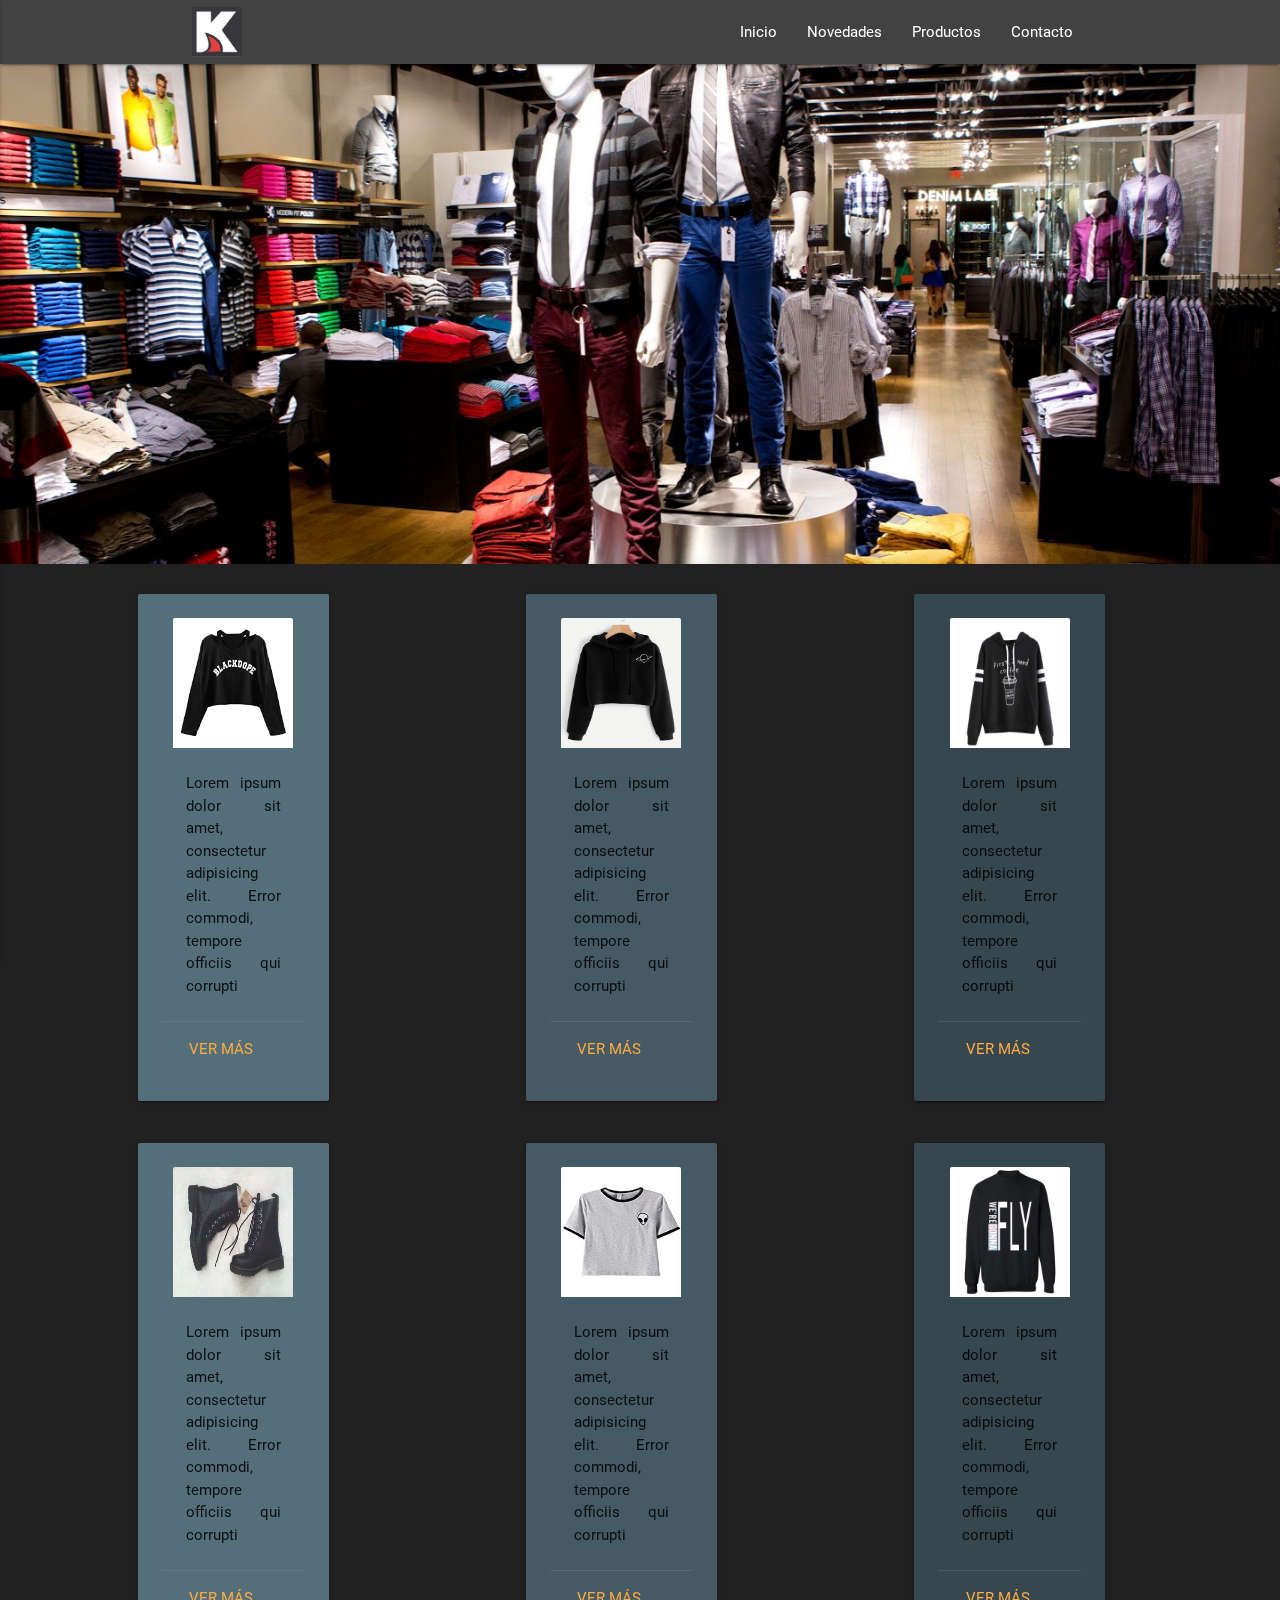
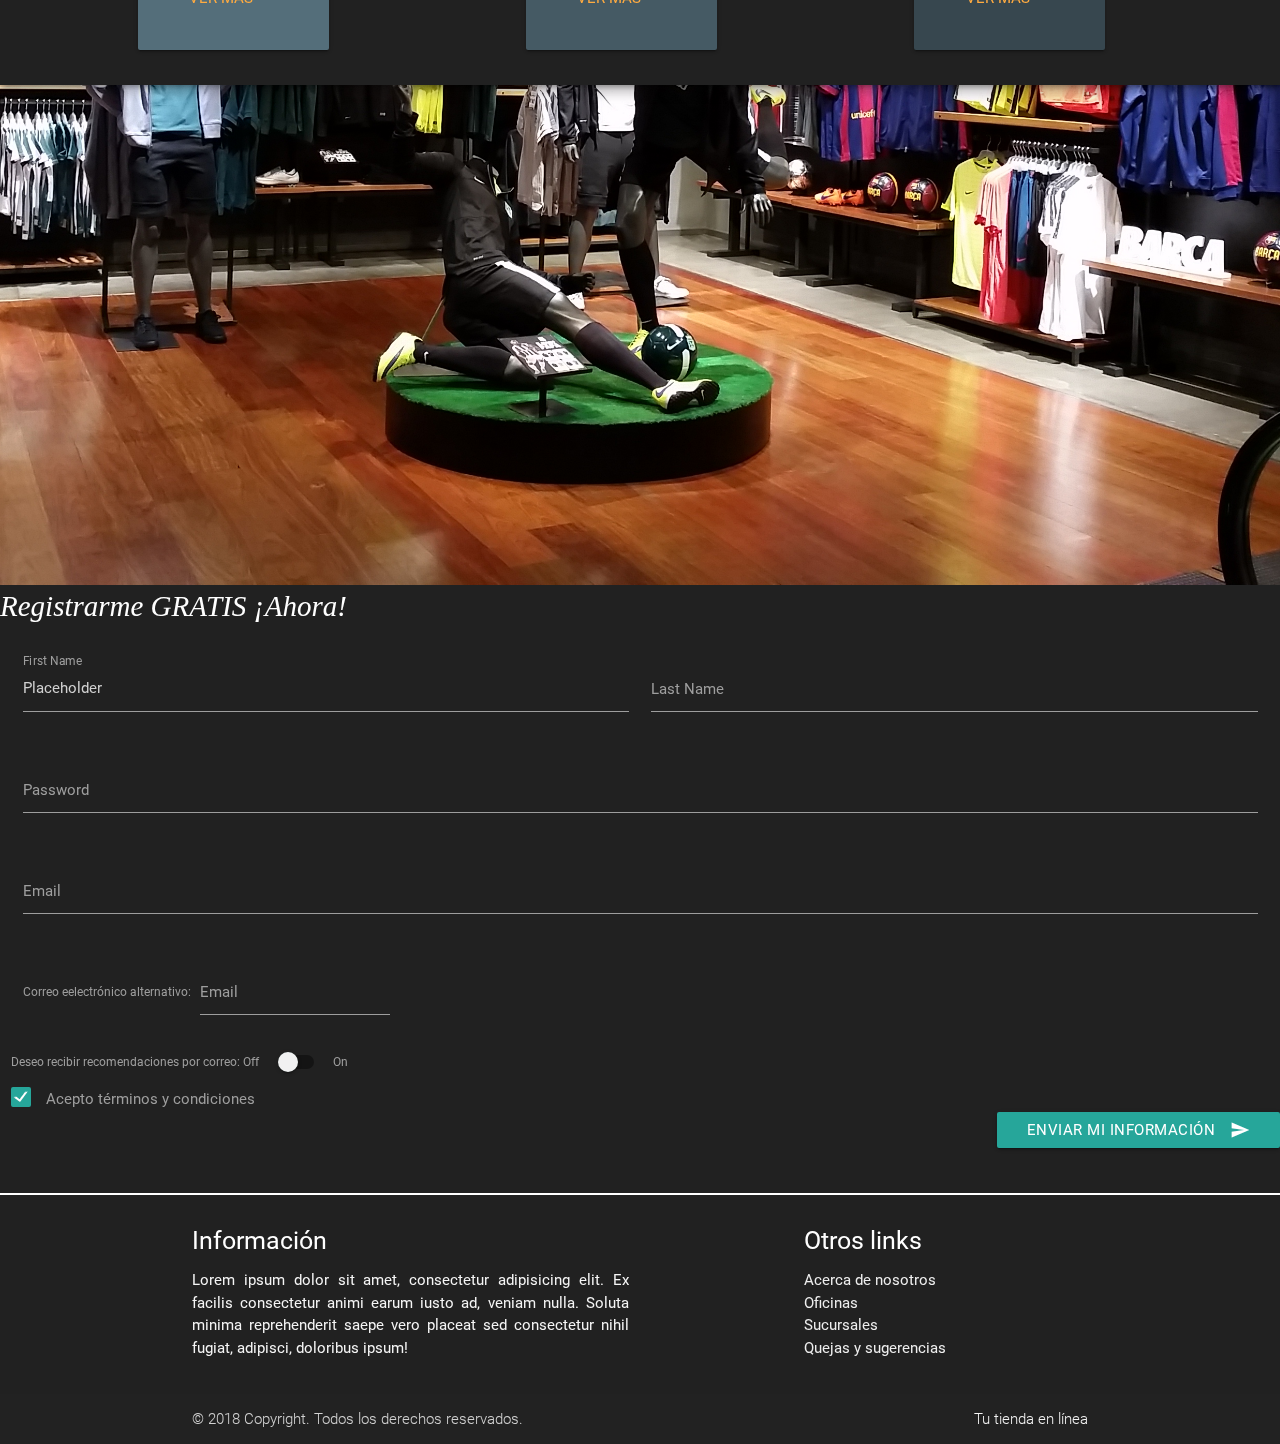
<file: tareaJueves/index.html>
<!DOCTYPE html>
  <html>
    <head>

      <meta charset="UTF-8">
      <!--Import Google Icon Font-->
      <link href="https://fonts.googleapis.com/icon?family=Material+Icons" rel="stylesheet">
      <!--Import materialize.css-->
      <link type="text/css" rel="stylesheet" href="css/materialize.min.css"  media="screen,projection"/>
      <link rel="stylesheet" href="css/style.css">

      <!--Let browser know website is optimized for mobile-->
      <meta name="viewport" content="width=device-width, initial-scale=1.0"/>
      <link rel="shortcut icon" type="image/png" href="img/logo.jpg">
    </head>

    <body>

      <nav class="grey darken-3">
        <div class="nav-wrapper container ">
          <a href="#!" class="brand-logo"><img id= "logoEmpresa" src="img/logo.jpg" alt="logo de la empresa"></a>
          <a href="#" data-activates="mobile-demo" class="button-collapse"><i class="material-icons">menu</i></a>
          <ul class="right hide-on-med-and-down">
            <li><a href="sass.html">Inicio</a></li>
            <li><a href="badges.html">Novedades</a></li>
            <li><a href="collapsible.html">Productos</a></li>
            <li><a href="mobile.html">Contacto</a></li>
          </ul>
          <ul class="side-nav" id="mobile-demo">
            <li><a href="sass.html">Inicio</a></li>
            <li><a href="badges.html">Novedades</a></li>
            <li><a href="collapsible.html">Productos</a></li>
            <li><a href="mobile.html">Contacto</a></li>
          </ul>
        </div>
      </nav>


      <div class="parallax-container">
        <div class="parallax"><img  height="950px" src="img/foto1.jpg"></div>
      </div>

      <div class="row z-depth-4 grey darken-4" align="center"  id=tarjetasInfo>
      <br>
        <div class="col s12 m4">
          
          <div class="row">
            <div class="col s12 m7">
              <div class="card card-panel hoverable blue-grey darken-1">
                <div class="card-image">
                  <img src="img/c1.jpg" align="center" id="delimitaFotosRopa">
                  <span class="card-title"></span>
                </div>
                <div class="card-content">
                  <p align="justify">Lorem ipsum dolor sit amet, consectetur adipisicing elit. Error commodi, tempore officiis qui corrupti</p>
                </div>
                <div class="card-action">
                  <a href="#">Ver más</a>
                </div>
              </div>
            </div>
          </div>
                
        </div>
                

        <div class="col s12 m4">
          <div class="row">
            <div class="col s12 m7">
              <div class="card card-panel hoverable blue-grey darken-2">
                <div class="card-image">
                  <img src="img/c2.jpg" id="delimitaFotosRopa">
                  <span class="card-title"></span>
                </div>
                <div class="card-content">
                  <p align="justify">Lorem ipsum dolor sit amet, consectetur adipisicing elit. Error commodi, tempore officiis qui corrupti</p>
                </div>
                <div class="card-action">
                  <a href="#">Ver más</a>
                </div>
              </div>
            </div>
          </div>
        </div>

        <div class="col s12 m4">
          <div class="row">
            <div class="col s12 m7">
              <div class="card card-panel blue-grey darken-3">
                <div class="card-image">
                  <img src="img/c3.jpg" id="delimitaFotosRopa">
                  <span class="card-title"></span>
                </div>
                <div class="card-content">
                  <p align="justify">Lorem ipsum dolor sit amet, consectetur adipisicing elit. Error commodi, tempore officiis qui corrupti</p>
                </div>
                <div class="card-action">
                  <a href="#">Ver más</a>
                </div>
              </div>
            </div>
          </div>
        </div>

        <div class="col s12 m4">
          <div class="row">
            <div class="col s12 m7">
              <div class="card card-panel hoverable blue-grey darken-1">
                <div class="card-image">
                  <img src="img/c4.jpg" id="delimitaFotosRopa">
                  <span class="card-title"></span>
                </div>
                <div class="card-content">
                  <p align="justify">Lorem ipsum dolor sit amet, consectetur adipisicing elit. Error commodi, tempore officiis qui corrupti</p>
                </div>
                <div class="card-action">
                  <a href="#">Ver más</a>
                </div>
              </div>
            </div>
          </div>
        </div>

        <div class="col s12 m4">
          <div class="row">
            <div class="col s12 m7">
              <div class="card card-panel hoverable blue-grey darken-2">
                <div class="card-image">
                  <img src="img/c5.jpg" id="delimitaFotosRopa">
                  <span class="card-title"></span>
                </div>
                <div class="card-content">
                  <p align="justify">Lorem ipsum dolor sit amet, consectetur adipisicing elit. Error commodi, tempore officiis qui corrupti</p>
                </div>
                <div class="card-action">
                  <a href="#">Ver más</a>
                </div>
              </div>
            </div>
          </div>
        </div>

        <div class="col s12 m4">
          <div class="row">
            <div class="col s12 m7">
              <div class="card card-panel hoverable blue-grey darken-3">
                <div class="card-image">
                  <img src="img/c6.jpg" id="delimitaFotosRopa">
                  <span class="card-title"></span>
                </div>
                <div class="card-content">
                  <p align="justify">Lorem ipsum dolor sit amet, consectetur adipisicing elit. Error commodi, tempore officiis qui corrupti</p>
                </div>
                <div class="card-action">
                  <a href="#">Ver más</a>
                </div>
              </div>
            </div>
          </div>
        </div>
      
      </div>
    
    <div class="parallax-container subirfoto" >
        <div class="parallax"><img  height="950px" src="img/foto2.jpg"></div>
    </div>

    <div class="row grey  darken-4">
      <span id="registro">Registrarme GRATIS ¡Ahora!</span>
      <br>
      <br>
       <form class="col s12">
         <div class="row">
           <div class="input-field col s6">
             <input placeholder="Placeholder" id="first_name" type="text" class="validate">
             <label for="first_name">First Name</label>
           </div>
           <div class="input-field col s6">
             <input id="last_name" type="text" class="validate">
             <label for="last_name">Last Name</label>
           </div>
         </div>
         <div class="row">
           <div class="input-field col s12">
             <input id="password" type="password" class="validate">
             <label for="password">Password</label>
           </div>
         </div>
         <div class="row">
           <div class="input-field col s12">
             <input id="email" type="email" class="validate">
             <label for="email">Email</label>
           </div>
         </div>
         <div class="row">
           <div class="col s12">
             <label for="last_name">Correo eelectrónico alternativo:</label>
             <div class="input-field inline">
               <input id="email" type="email" class="validate">
               <label for="email" data-error="wrong" data-success="right">Email</label>
             </div>
           </div>
         </div>
        
        <div class="switch">
          <label for="filled-in-box">Deseo recibir recomendaciones por correo:    </label>
            <label>
              Off
              <input type="checkbox">
              <span class="lever"></span>
              On
            </label>
          </div>
        <p>
              <input type="checkbox" class="filled-in" id="filled-in-box" checked="checked" />
              <label for="filled-in-box">Acepto términos y condiciones</label>
        </p>

       </form>
       <div align="right">
         <button class="btn waves-effect waves-light" type="submit" name="action">Enviar mi información
           <i class="material-icons right">send</i>
        </button>
       </div>
       <br><br>
     </div>


    <footer class="page-footer grey darken-4" id="footerMove">
      <div class="container">
        <div class="row">
          <div class="col l6 s12">
            <h5 class="white-text">Información</h5>
            <p class="grey-text text-lighten-4" align="justify">Lorem ipsum dolor sit amet, consectetur adipisicing elit. Ex facilis consectetur animi earum iusto ad, veniam nulla. Soluta minima reprehenderit saepe vero placeat sed consectetur nihil fugiat, adipisci, doloribus ipsum!</p>
          </div>
          <div class="col l4 offset-l2 s12">
            <h5 class="white-text">Otros links</h5>
            <ul>
              <li><a class="grey-text text-lighten-3" href="#!">Acerca de nosotros</a></li>
              <li><a class="grey-text text-lighten-3" href="#!">Oficinas</a></li>
              <li><a class="grey-text text-lighten-3" href="#!">Sucursales</a></li>
              <li><a class="grey-text text-lighten-3" href="#!">Quejas y sugerencias</a></li>
            </ul>
          </div>
        </div>
      </div>
      <div class="footer-copyright">
        <div class="container">
        © 2018 Copyright. Todos los derechos reservados.
        <a class="grey-text text-lighten-4 right" href="#!">Tu tienda en línea</a>
        </div>
      </div>
    </footer>
          




      <!--Import jQuery before materialize.js-->
      <script type="text/javascript" src="https://code.jquery.com/jquery-3.2.1.min.js"></script>
      <script type="text/javascript" src="js/materialize.min.js"></script>
      <script> $(".button-collapse").sideNav();</script>
      <script>$(document).ready(function(){$('.parallax').parallax();});</script>
      <script>
        $(document).ready(function() {
    $('select').material_select();
  });
      </script>
    </body>
  </html>
</file>
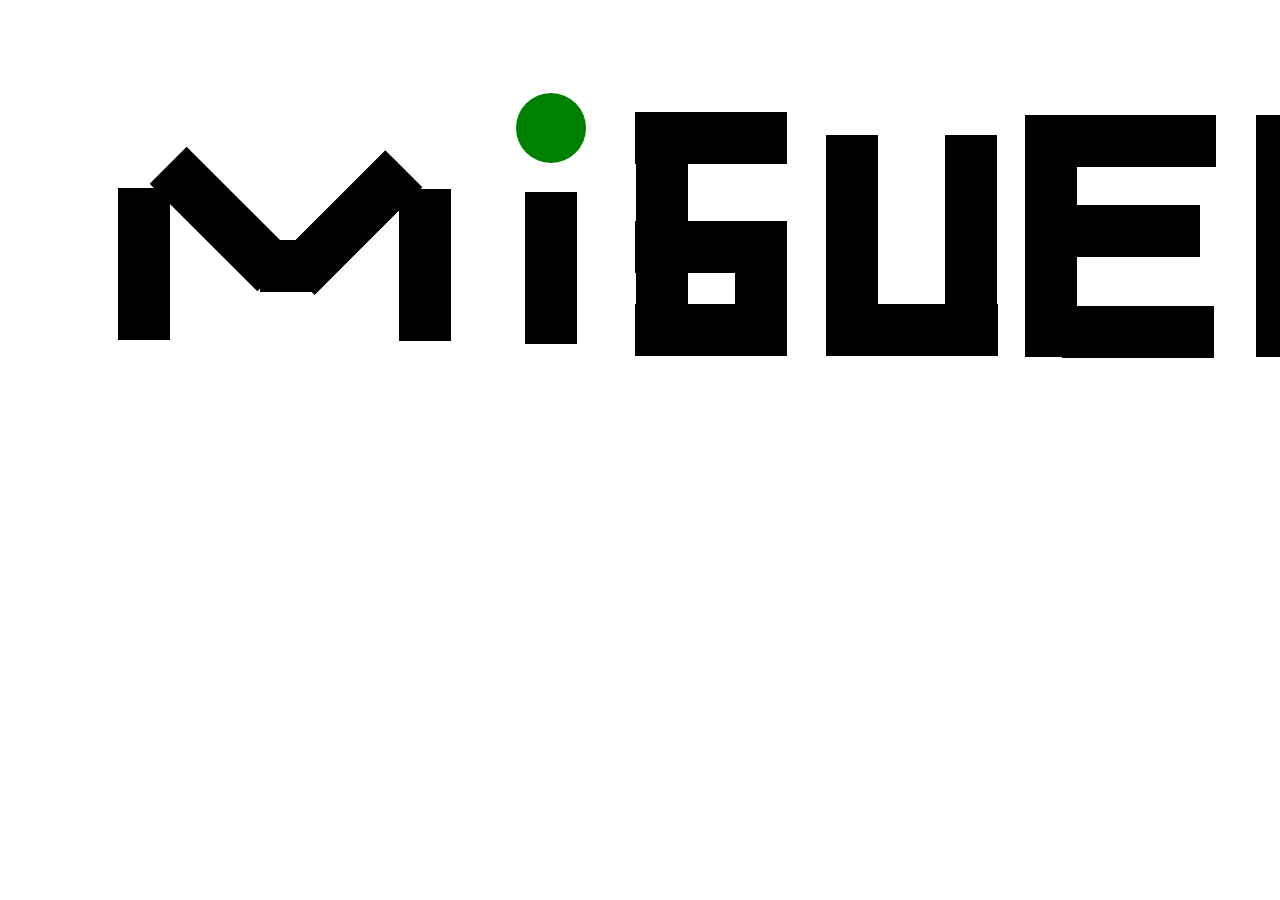
<file: tareaLunes/figuras/index.html>
<!DOCTYPE html>
<html lang="en">
<head>
	<meta charset="UTF-8">
	<title>Document</title>
	<link rel="stylesheet" href="css/style.css">
</head>
<body>

	<!--
	<div class="cuadrado"></div>
	<div class="rectangulo"></div>
	<br>
	<br>
	<br>
	<div class="rombo"></div> 
	<br>
	<div class="triangulo"></div>
	<br>
	<div class="paralelogramo"></div>
	<br>
	<div class="circulo"></div>
	<br>
	<div class="semicirculo"></div>
	<div class="pacman"></div>-->
	


	<br>
	<br>
	<br>
	<br>
	<br>
	<br>
	<br>
	<br>
	<br>
	<br>

<div>
	
<div class="rectangulo letraM1" >
		
	<div class="rectangulo letraM3"> 

	<div class="rectangulo letraM2"> 
	<div class="rectangulo letraM4">
	<div class="rectangulo letraM5">
	
	</div>
	</div>
	</div>
	<div class= "rectangulo letraI">
	<div class="circulo puntoCirculo">	
	</div>
	<div class="rectangulo letraG1">
		<div class="rectangulo letraG3"> 
	</div>
	</div>
	<div class="rectangulo letraG2">
	</div>
	<div class="rectangulo letraG4">
	</div>
	<div class="rectangulo letraG5">
	</div>
	<div class="rectangulo letraU1">

	<div class="rectangulo letraU3">
	</div>
	<div class="rectangulo letraU2">
	</div>
	<div class="rectangulo letraE1">
		
</div>
	<div class="rectangulo letraE3"> 
</div>
	<div class="rectangulo letraE2">
</div>
	<div class="rectangulo letraE4"> 
</div>
	<div class="rectangulo letraL1"> 
</div>
	<div class="rectangulo letraL2"> 
</div>
</div>
</div>
</div>
</div>
</div>
 <br>
 <br>
 <br>
 <br>
 <br>
 <br>

			




	
	

	

</body>
</html>
</file>
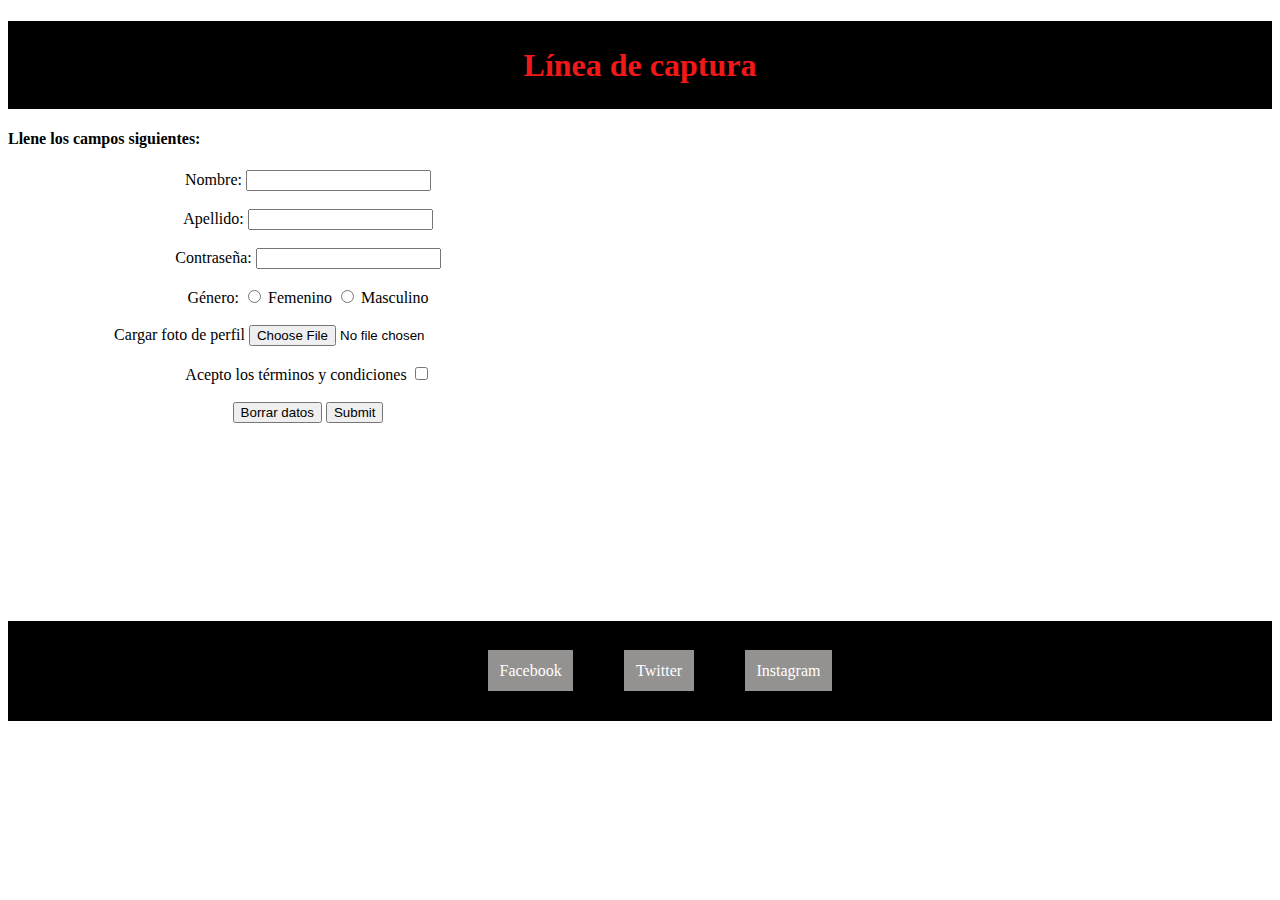
<file: tareaLunes/formulario/index.html>
<!DOCTYPE html>
<html lang="es">
<head>
	<meta charset="UTF-8">
	<title>Formularios</title>
	<link rel="stylesheet" href="css/style.css">
</head>
<body>
	<form>
	<h1>Línea de captura</h1>

	<h4>Llene los campos siguientes:</h4>

	<!-- input: son  elementos de formulario
			text: ingresa texto sin  formato específico-->
	<div class= "formulario">
		<span>Nombre: </span> <input type="text"><br> <br>
		<span>Apellido: </span> <input type="text"><br> <br>
		<span>Contraseña: </span> <input type="password"><br> <br>

		
		<div>
			<span>Género: </span>
			<input type="radio"  value= "Femenino" name="genero"> <span>Femenino</span>
			<input type="radio"  value= "Masculino" name="genero"> <span>Masculino</span>
		</div> <br>

		<span>Cargar foto de perfil</span> <input type="file" name="foto" accept".jpg"> <br> <br>
		<span>Acepto los términos y condiciones</span> <input type="checkbox" name="terminos"> <br> <br>
		<input type="reset" name="limpiar" value="Borrar datos"> 
		<input type="submit"> <br> <br>

	</div>
	<br>
	<br>
	<br>
	<br>
	<br>
	<br>
	<br>
	<br>
	<br>
	<br>
		<div class="footer">
			<ul>
				<li><a href="https://es-la.facebook.com/">Facebook</a></li>
				<li><a href="https://twitter.com/">Twitter</a></li>
				<li><a href="https://www.instagram.com/">Instagram</a></li>
			</ul>
		<div>



</form>
</body>
</html>
</file>
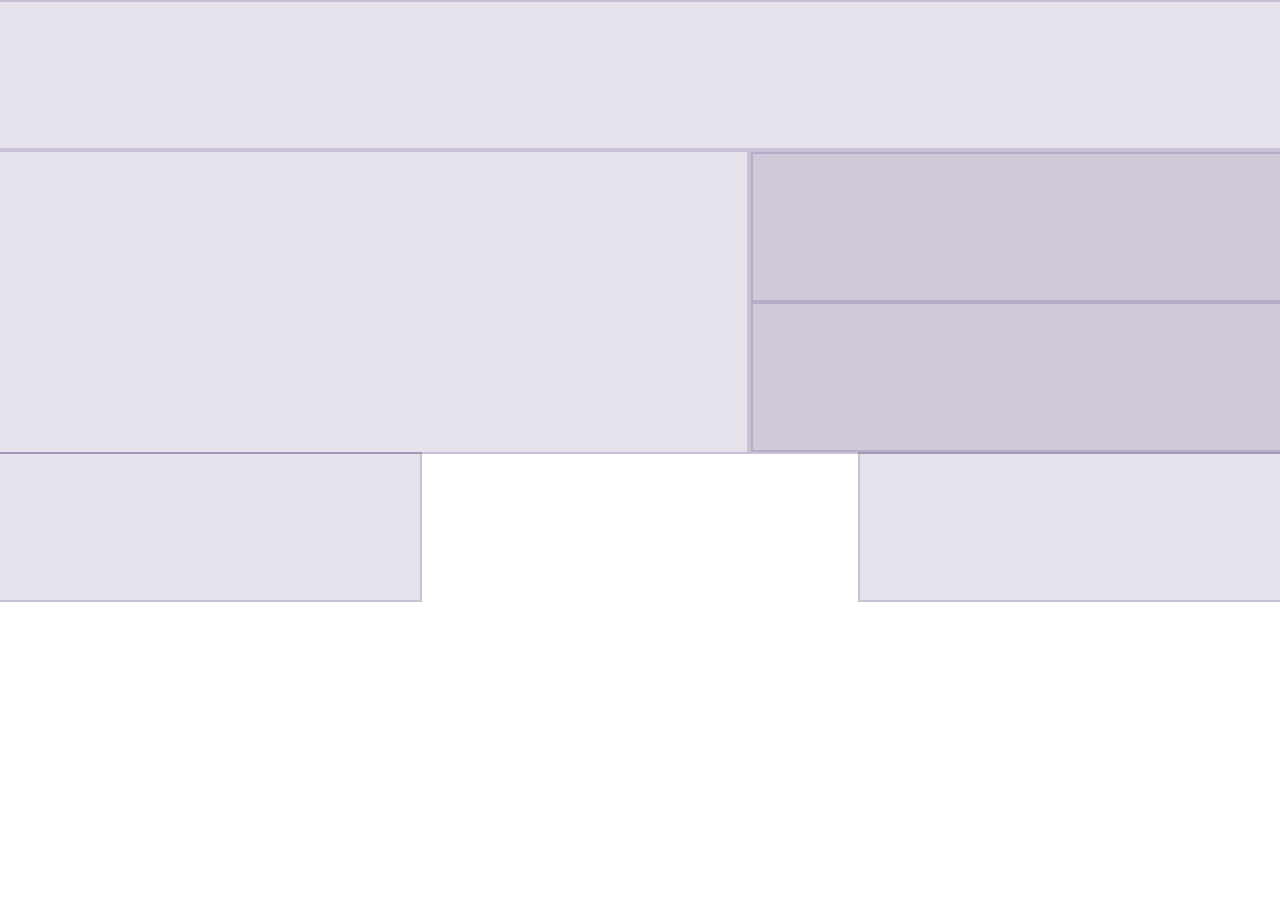
<file: tareaMiercoles/ExamenMIERCOLES/index.html>
<!DOCTYPE html>
<html lang="en">
<head>
	<meta charset="UTF-8">
	<title>EXAMEN MIERCOLES</title>
	<link rel="stylesheet" href="css/bootstrap.css">
	<link rel="stylesheet" href="css/style.css">
</head>
<body>

	<!-- Esto es de la parte superior -->
	<div class="row">
		<div class="col-md-12"></div>
	</div>

	
	<!-- Esto es de la parete media -->
	<div class="row">
		<div class="col-md-7"></div>

		<div class="col-md-5">
			<div class="row">
				<div class="col-md-12"> <br> </div>
			</div>

			<div class="row">
				<div class="col-md-12"><br></div>
			</div>
		
		</div>

	</div>		
	<br>
	<br>
	<br>
	<br>
	<br><br>
	<p>
		
	</p>

	<!-- Esto es de la parte inferior -->
	<div class="row acomodo">

		<div class="col-md-4"></div>
		<div class="offset-md-4"></div>
		<div class="col-md-4"></div>
	</div>


	


</body>

<!--ESTOS SCRIPTS  DEBEN TENER ESTE ORDE SIEMPRE!-->
<script src="js/bootstrap.js"></script>
<script src="https://cdnjs.cloudflare.com/ajax/libs/popper.js/1.12.9/umd/popper.min.js" integrity="sha384-ApNbgh9B+Y1QKtv3Rn7W3mgPxhU9K/ScQsAP7hUibX39j7fakFPskvXusvfa0b4Q" crossorigin="anonymous"></script>
<script src="js/jquery-3.2.1.min.js"></script>



</html>
</file>
<file: tareaJueves/css/style.css>
#logoEmpresa{
	height: 50px;
	margin-top: 7px;
}

#tarjetasInfo{
	padding-left: 9%
}

.tamanioModificado{
	height: 50px;
	width: 800px;
}

#delimitaFotosRopa{
	height: 130px;
	width: 120px;
}
.subirfoto{
	margin-top: -20px;
}

#registro{
	text-align: center;
	font-size: 29px;
	color: white;
	font-family: verdana;
	font-style: italic;

}

#footerMove{
	margin-top: -18px;
}
</file>
<file: tareaLunes/figuras/css/style.css>
.cuadrado{
	width:100px;
	height:100px;
	background-color: rgba(150,90,100,0.5);
	border:2px solid black;
	transform: translate(100px,100px);
}

.rectangulo{
	width: 50px;
	height: 150px;
	background-color: black;
	border: 1px solid black;

}

.rombo{
		width:100px;
	height:100px;
	margin:20px;
	background-color: rgba(150,90,100,0.5);
	border:2px solid black;
	transform: rotate(45deg);
}


.triangulo{
	width: 0px;
	height: 0px;
	margin-left: 20px;
	border-right: 100px solid yellow ;
	border-top: 100px solid green ;
	border-left: 100px solid blue ;
	border-bottom: 100px solid black;
}

.paralelogramo{
	width:130px;
	height:50px;
	margin-left:20px;
	border: 3px solid black;
	background-color: red;
	transform: skew(-20deg);

}


.circulo{
	width:100px;
	height:100px;
	border-radius:50%;
	background-color:green;

}

.semicirculo{
	width:90px;
	height:40px;
	border:2px solid black;
	background-color: blue;
	border-radius:100px 100px 0 0;
}

.pacman{
	width:0;
	height:0px;
	border-right: 50px solid transparent;
	border-top: 50px solid yellow; 
	border-left: 50px solid yellow;
	border-bottom: 50px  solid yellow;
	border-radius: 100%;
} 


.letraM1{
	margin-left: 110px;	
}

.letraM2{
		height: 50px;
		margin-left: -140px;
		margin-top: 50px;
}
.letraM3{
	margin-left: 280px;
	margin-top: 0px;
}

.letraM4{
	margin-left: -65px;
	margin-top: -98px;
	transform: rotate(-45deg);
}

.letraM5{
	transform: rotate(90deg);
	margin-left: 87px;
	margin-top: 92px;
}

.letraM6{
	width:90px;
	height:40px;
	border:2px solid black;
	background-color: blue;
	border-radius:100px 100px 0 0;
	margin-left: -1px;
	margin-top: -20px;
}

.letraI{
	margin-left: 125px;
	margin-top: -100px;
}

.puntoCirculo{
	width:70px;
	height:70px;
	margin-left: -10px;
	margin-top: -100px;
}

.letraG1{
	margin-left: 110px;
	margin-top: -10px;
}
.letraG2{
	transform: rotate(90deg);
	margin-left: 159px;
	margin-top: -51px;
}

.letraG3{
	margin-left: 98px;
	margin-top: 75px;
	height: 100px;
}

.letraG4{
	transform: rotate(90deg);
	margin-left: 159px;
	margin-top: -235px;
}

.letraG5{
	transform: rotate(90deg);
	margin-left: 159px;
	margin-top: -261px;
}


.letraU1{
	height:170px;
	transform: rotate(90deg);
	margin-left: 360px;
	margin-top: 30px;
}


.letraU2{
		height:170px;
	transform: rotate(90deg);
	margin-left: -110px;
	margin-top: -53px;
}

.letraU3{
	height:170px;
	transform: rotate(90deg);
	margin-left: -110px;
	margin-top: -60px;
}


.letraE1{

	margin-left: -190px;
	margin-top: -450px;
}

.letraE3{
	
	margin-left: 1px;
	margin-top: -150px;
}

.letraE2{
	height:240px;
	transform: rotate(90deg);
	margin-left: -95px;
	margin-top: -110px;
}

.letraE4{

	margin-left: -100px;
	margin-top: -270px;
}

.letraL1{
	transform: rotate(90deg);
	margin-left: -95px;
	margin-top: -355px;
	height: 240px;
}

.letraL2{
	margin-left: -1px;
	margin-top: -290px;
}
</file>
<file: tareaLunes/formulario/css/style.css>
.formulario{
	text-align: center;
	width: 600px;

}

form>h1{
	padding: 2%;
	background-color: #000000;
	text-align: center;
	color:#F01818;
}

form input:hover{
	background: #AAECEB;
}



ul{
	list-style: none;
}

.footer{
	background: #000000;
	color: white;
	padding:2%;
	text-align: center;
}

.footer li{
	display: inline;
	margin:2%;
	text-align:center;
}


.footer a{
	background-color: #949191;
	text-decoration: none;
	padding: 1%;
	color:white;
}
</file>
<file: tareaMiercoles/ExamenMIERCOLES/css/style.css>
div[class|="col"]{
	padding-top: 0px;
	padding-bottom: 0px;
	background-color: rgba(86,61,124,0.15);
	border:2px solid rgba(86,61,124,0.2);
  margin-top: 0px;
}

.row{
	height: 150px;
}


.acomodo{
  margin-top: -8px;
}
</file>
